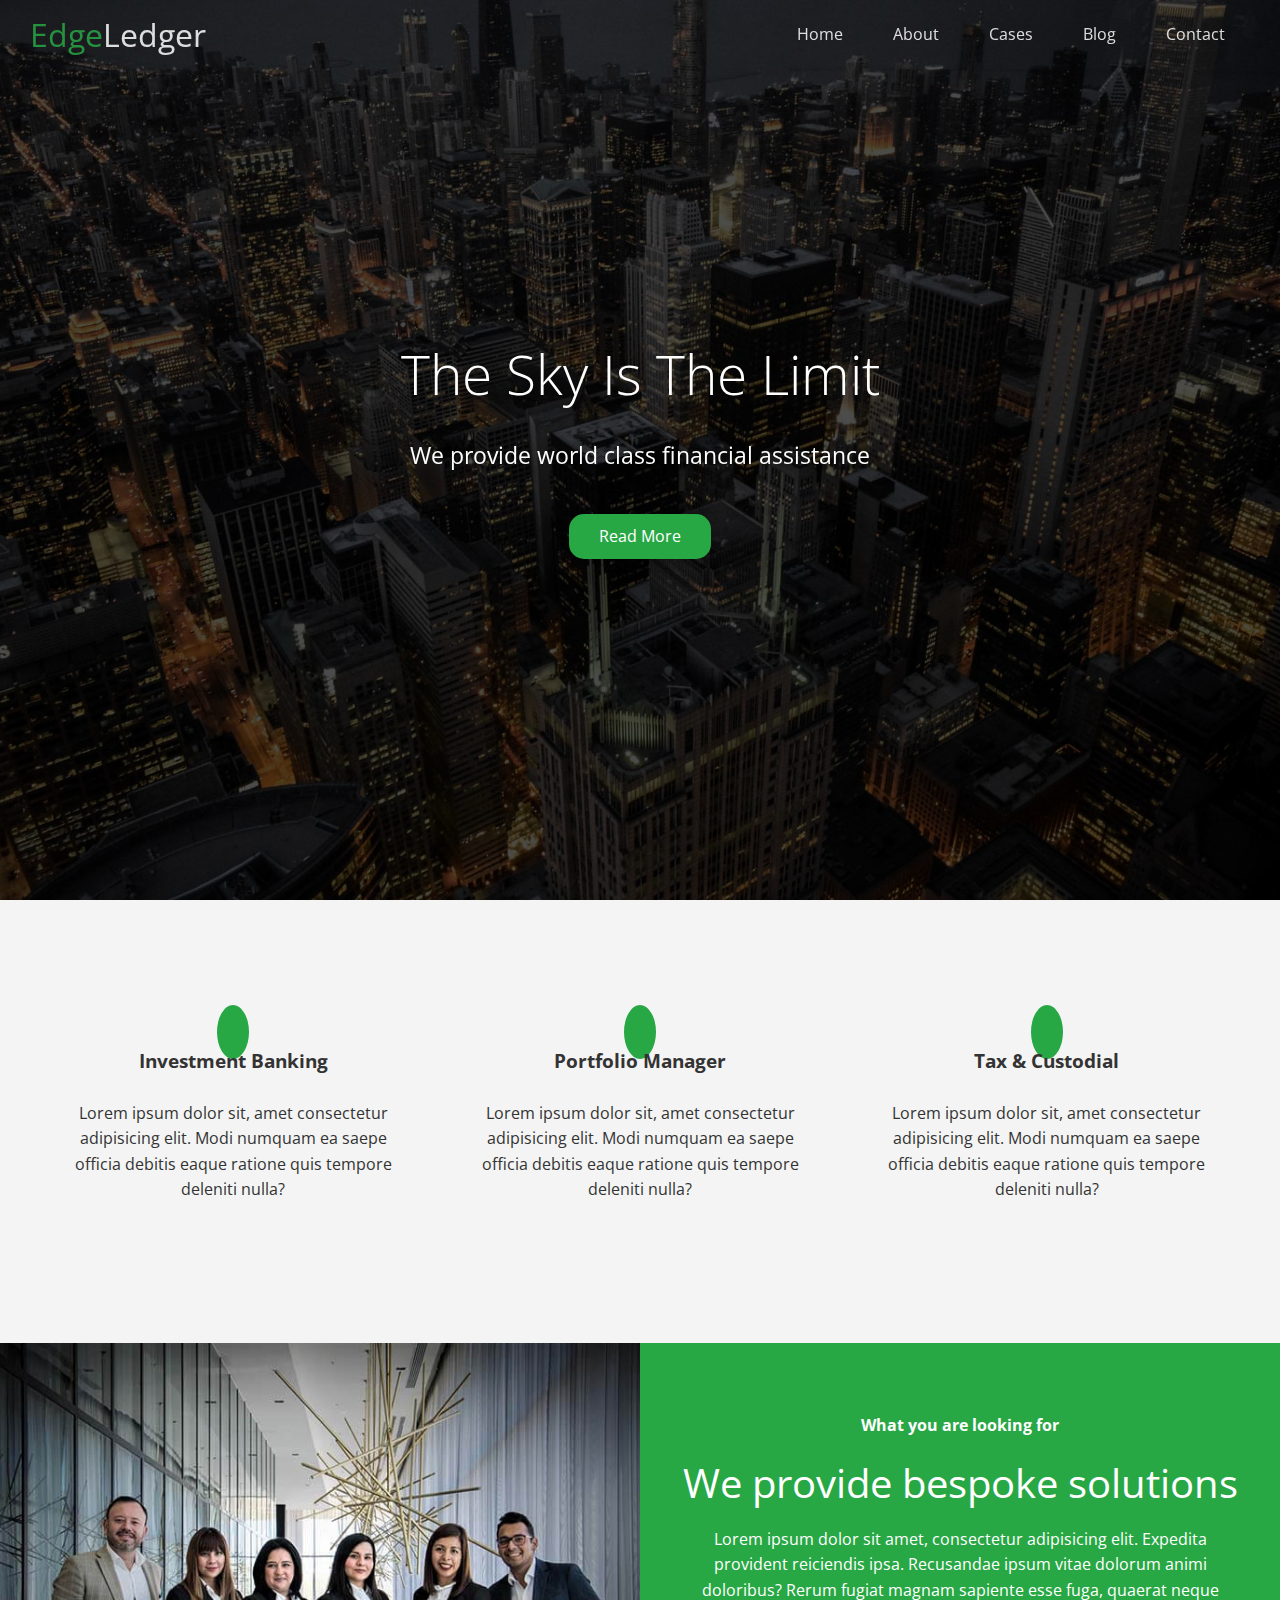
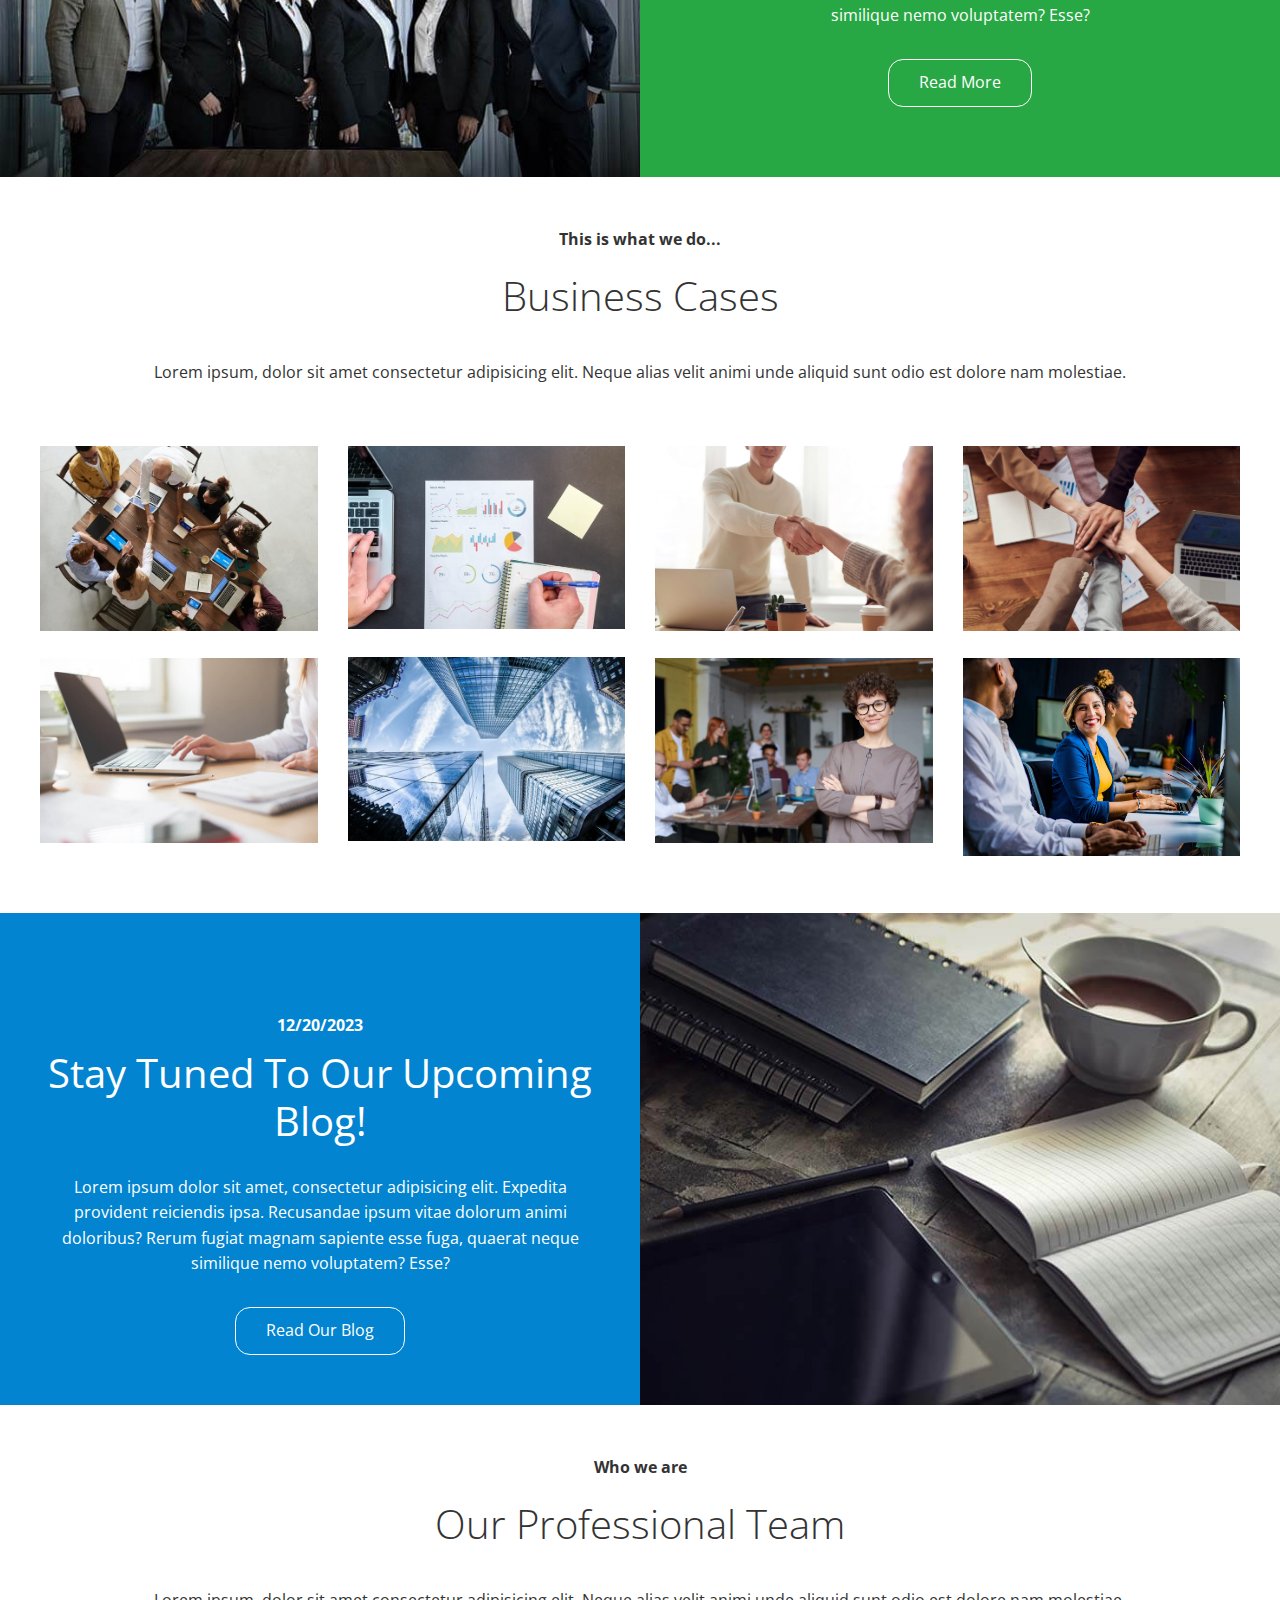
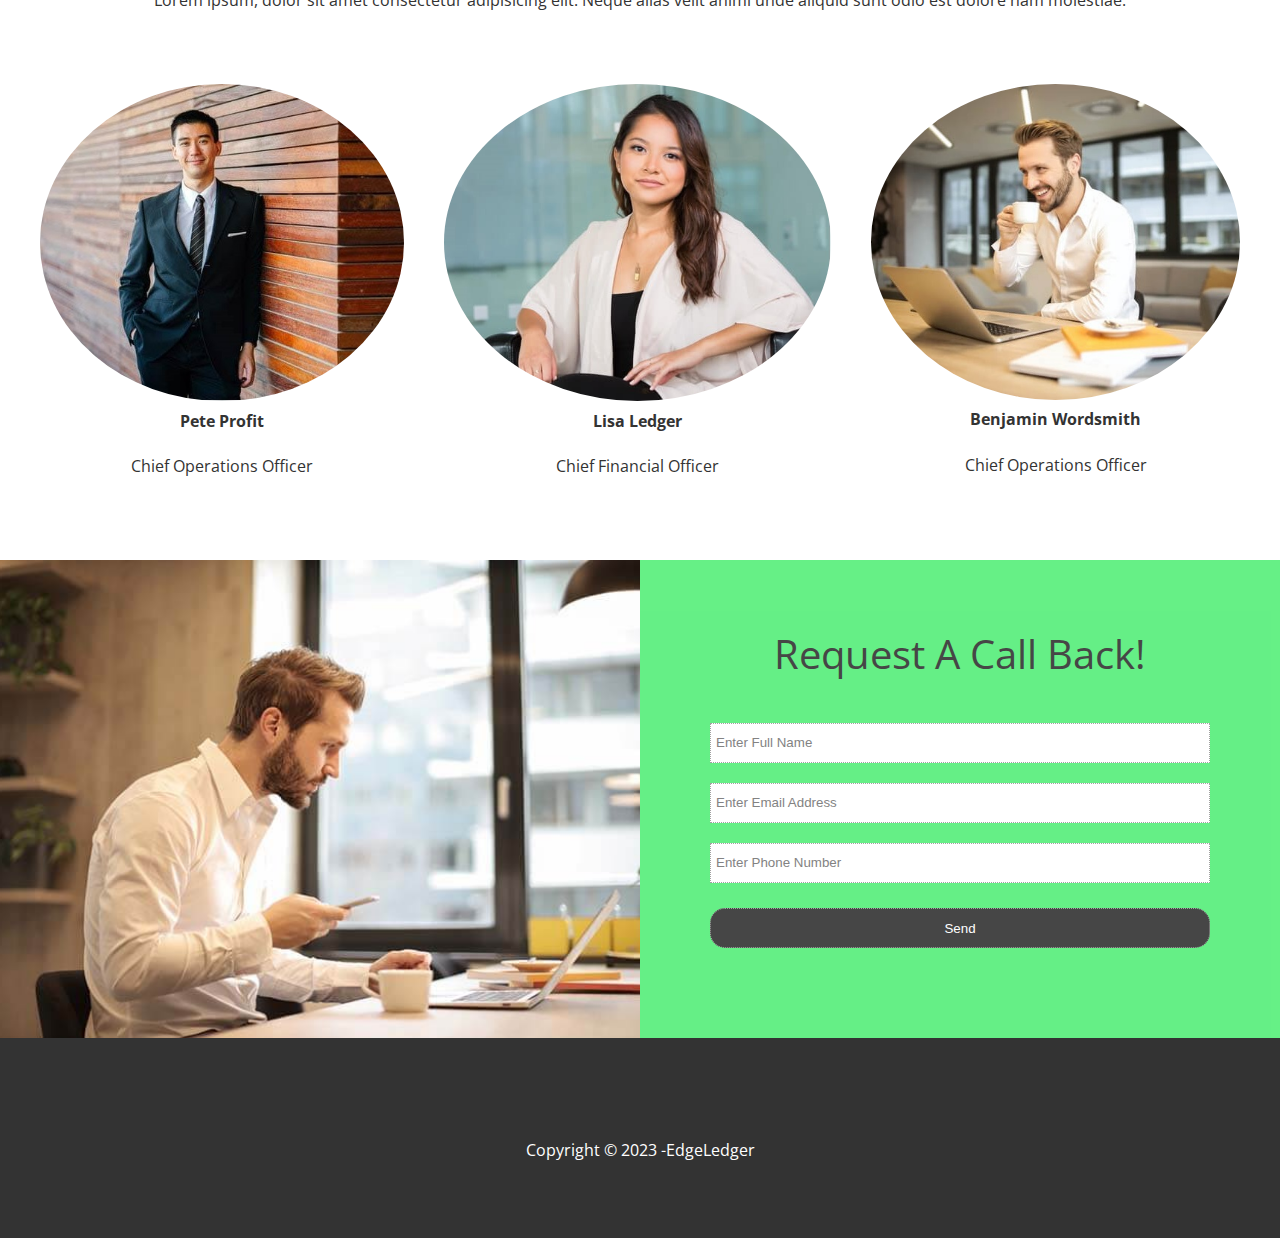
<file: index.html>
<!DOCTYPE html>
<html lang="en">
<head>
    <meta charset="UTF-8">
    <meta name="viewport" content="width=device-width, initial-scale=1.0">
    <link rel="icon" type="image/x-icon" href="/images/favicon.ico">
    <link rel="stylesheet"  href="css/lightbox.css">
    <link rel="stylesheet" href="https://cdnjs.cloudflare.com/ajax/libs/font-awesome/6.5.1/css/all.min.css" integrity="sha512-DTOQO9RWCH3ppGqcWaEA1BIZOC6xxalwEsw9c2QQeAIftl+Vegovlnee1c9QX4TctnWMn13TZye+giMm8e2LwA==" crossorigin="anonymous" referrerpolicy="no-referrer" />
    <link rel="stylesheet" href="css/utilities.css">
    <link rel="stylesheet"  href="css/style.css">    
    <title>Welcome To EdgeLedger</title>
</head>
<body>
    <header class="hero">
        <!-- Navbar -->
        <div id="navbar" class="navbar top">
            <h1 class="logo">
                <span class="text-primary"><i class="fas fa-book-open"></i>Edge</span>Ledger
            </h1>
            <nav>
                <ul>
                    <li><a href="#home">Home</a></li>
                    <li><a href="#about">About</a></li>
                    <li><a href="#cases">Cases</a></li>
                    <li><a href="#blog">Blog</a></li>
                    <li><a href="#contact">Contact</a></li>
                </ul>
            </nav>
        </div>

        <!-- Hero Image & Welcome -->
        <section id="home" class="content">
            <h1>The Sky Is The Limit</h1>
            <p>We provide world class financial assistance</p>
            <a href="#about" class="btn btn-primary"><i class="fas fa-chevron-right"></i> Read More</a>
        </section>
    </header>

    <main>
        <!-- About:Icons -->
        <section id="about" class="icons bg-light">
            <div class="flex-items">
                <div>
                    <i class="fas fa-university fa-2x"></i>
                    <div>
                        <h3>Investment Banking</h3>
                        <p>Lorem ipsum dolor sit, amet consectetur adipisicing elit. Modi numquam ea saepe officia debitis eaque ratione quis tempore deleniti nulla?</p>
                    </div>
                </div>
                <div>
                    <i class="fas fa-book-reader fa-2x"></i>
                    <div>
                        <h3>Portfolio Manager</h3>
                        <p>Lorem ipsum dolor sit, amet consectetur adipisicing elit. Modi numquam ea saepe officia debitis eaque ratione quis tempore deleniti nulla?</p>
                    </div>
                </div>
                <div>
                    <i class="fas fa-pencil-alt fa-2x"></i>
                    <div>
                        <h3>Tax & Custodial</h3>
                        <p>Lorem ipsum dolor sit, amet consectetur adipisicing elit. Modi numquam ea saepe officia debitis eaque ratione quis tempore deleniti nulla?</p>
                    </div>
                </div>
            </div>
        </section>

        <!-- About:Solutions -->
        <section class="solutions flex-columns">
            <div class="row">
                <div class="column">
                    <div class="column-1">
                        <img src="images/home/people.jpg" alt="Team of six professionals standing together in an office setting.">
                    </div>
                </div>
                <div class="column">
                    <div class="column-2 bg-primary">
                        <h4>What you are looking for</h4>
                        <h2>We provide bespoke solutions</h2>
                        <p>Lorem ipsum dolor sit amet, consectetur adipisicing elit. Expedita provident reiciendis ipsa. Recusandae ipsum vitae dolorum animi doloribus? Rerum fugiat magnam sapiente esse fuga, quaerat neque similique nemo voluptatem? Esse?</p>
                        <a href="" class="btn btn-primary btn-outline"><i class="fas fa-chevron-right"></i> Read More</a>
                    </div>
                </div>
            </div>
        </section>

        <!-- Cases -->
        <section id="cases" class="cases flex-grid section-padding">
            <header class="section-header">
                <h4>This is what we do...</h4>
                <h2>Business Cases</h2>
                <p>Lorem ipsum, dolor sit amet consectetur adipisicing elit. Neque alias velit animi unde aliquid sunt odio est dolore nam molestiae.</p>
            </header>
            <div class="row">
                <div class="column">
                    <a href="images/cases/cases1.jpg" data-lightbox="cases" data-title="Lorem ipsum, dolor sit amet consectetur">
                        <img src="images/cases/cases1.jpg" alt="Overhead view of six professionals engaged in a meeting around a table with laptops">
                    </a>
                    <a href="images/cases/cases2.jpg" data-lightbox="cases" data-title="Lorem ipsum, dolor sit amet consectetur">
                        <img src="images/cases/cases2.jpg" alt="Person working on a laptop with notepad and pen on the desk">
                    </a>
                </div>
                <div class="column">
                <a href="images/cases/cases3.jpg" data-lightbox="cases" data-title="Lorem ipsum, dolor sit amet consectetur">
                    <img src="images/cases/cases3.jpg" alt="Deskview from above, hand writing on notepad and computer">
                </a>
                <a href="images/cases/cases4.jpg" data-lightbox="cases" data-title="Lorem ipsum, dolor sit amet consectetur">
                    <img src="images/cases/cases4.jpg" alt="In the center of 3 skyscrapers, seeing straight up">
                </a>
                </div>
                <div class="column">
                <a href="images/cases/cases5.jpg" data-lightbox="cases" data-title="Lorem ipsum, dolor sit amet consectetur">
                    <img src="images/cases/cases5.jpg" alt="hands of two people doing a handshake">
                </a>
                <a href="images/cases/cases6.jpg" data-lightbox="cases" data-title="Lorem ipsum, dolor sit amet consectetur">
                    <img src="images/cases/cases6.jpg" alt="a women in the forefront smiling and a team in the background blurred">
                </a>
                </div>
                <div class="column">
                <a href="images/cases/cases7.jpg" data-lightbox="cases" data-title="Lorem ipsum, dolor sit amet consectetur">
                    <img src="images/cases/cases7.jpg" alt="hands on top of each other hovering over desk with laptop and papers">
                </a>
                <a href="images/cases/cases8.jpg" data-lightbox="cases" data-title="Lorem ipsum, dolor sit amet consectetur">
                    <img  src="images/cases/cases8.jpg" alt="women in professional pantsuit sitting at computer and smiling at coworker">
                </a>
                </div>
            </div>
        </section>

        <!-- Blog -->
        <section class="blog flex-columns flex-reverse">
            <div class="row">
                <div class="column">
                    <div class="column-1">
                        <img src="images/home/blog.jpg" alt="professional people standing in a row for a company picture">
                    </div>
                </div>
                <div  class="column">
                    <div id="blog" class="column-2 bg-secondary">
                        <h4>12/20/2023</h4>
                        <h2>Stay Tuned To Our Upcoming Blog!</h2>
                        <p>Lorem ipsum dolor sit amet, consectetur adipisicing elit. Expedita provident reiciendis ipsa. Recusandae ipsum vitae dolorum animi doloribus? Rerum fugiat magnam sapiente esse fuga, quaerat neque similique nemo voluptatem? Esse?</p>
                        <a href="blog.html" class="btn btn-outline btn-secondary"><i class="fas fa-chevron-right"></i> Read Our Blog</a>
                    </div>
                </div>
            </div>
        </section>

        <!-- Team -->
        <section id="team" class="team section-padding">
            <header class="section-header">
                <h4>Who we are </h4>
                <h2>Our Professional Team</h2>
                <p>Lorem ipsum, dolor sit amet consectetur adipisicing elit. Neque alias velit animi unde aliquid sunt odio est dolore nam molestiae.</p>
            </header>
            <div class="flex-items">
                <div>
                    <img src="images/team/person1.jpg" alt="Person in black tux leaning against wooden wall">
                    <h4>Pete Profit</h4>
                    <p> Chief Operations Officer </p>
                </div>
                <div>
                    <img src="images/team/person2.jpg" alt="Woman in professional attire, posing and looking at camera">
                    <h4>Lisa Ledger</h4>
                    <p> Chief Financial Officer</p>
                </div>
                <div>
                    <img src="images/team/person3.jpg" alt="Male smiling with cofee in hand and laptop on wooden desk">
                    <h4>Benjamin Wordsmith</h4>
                    <p> Chief Operations Officer </p>
                </div>
            </div>
        </section>

        <!-- Contact -->
        <section id="contact" class="contact flex-columns">
            <div class="row">
                <div class="column">
                    <div class="column-1">
                        <img src="images/home/contact.jpg" alt="professional people standing in a row for a company picture">
                    </div>
                </div>
                <div class="column">
                    <div class="column-2 bg-tertiary">
                        <h2>Request A Call Back!</h2>
                        <form action="process.php" method="post" class="callback-form">
                            <div class="form-control">
                                <label for="name"></label>
                                <input type="text" name="name" id="name" placeholder="Enter Full Name">
                            </div>
                            <div class="form-control">
                                <label for="email"></label>
                                <input type="email" name="email" id="email" placeholder="Enter Email Address">
                            </div>
                            <div class="form-control">
                                <label for="name"></label>
                                <input type="text" name="phone" id="phone" placeholder="Enter Phone Number">
                            </div>
                            <input type="submit" value="Send" id="submit" class="btn btn-dark">
                        </form>
                    </div>
                </div>
            </div>
        </section>
    </main>

    <!-- footer -->

    <footer class="footer bg-dark">
        <div class="socials">
            <a href="#"><i class="fa-brands fa-facebook fa-2x"></i></a>
            <a href="#"><i class="fa-brands fa-twitter fa-2x"></i></a>
            <a href="#"><i class="fa-brands fa-youtube fa-2x"></i></a>
            <a href="#"><i class="fa-brands fa-linkedin fa-2x"></i></a>
        </div>
        <p>Copyright &copy; 2023 -EdgeLedger</p>
    </footer>
    <script src="https://code.jquery.com/jquery-3.7.1.min.js" integrity="sha256-/JqT3SQfawRcv/BIHPThkBvs0OEvtFFmqPF/lYI/Cxo=" crossorigin="anonymous"></script>
    <script src="/js/lightbox.js"></script>
    <script src="/js/script.js"></script>
    <script>
        // Smooth Scrolling
      $('#navbar a, .btn').on('click', function (e) {
        if (this.hash !== '') {
          e.preventDefault();

          const hash = this.hash;

          $('html, body').animate(
            {
              scrollTop: $(hash).offset().top - 100,
            },
            800
          );
        }
      });
    </script>
</body>
</html>
</file>
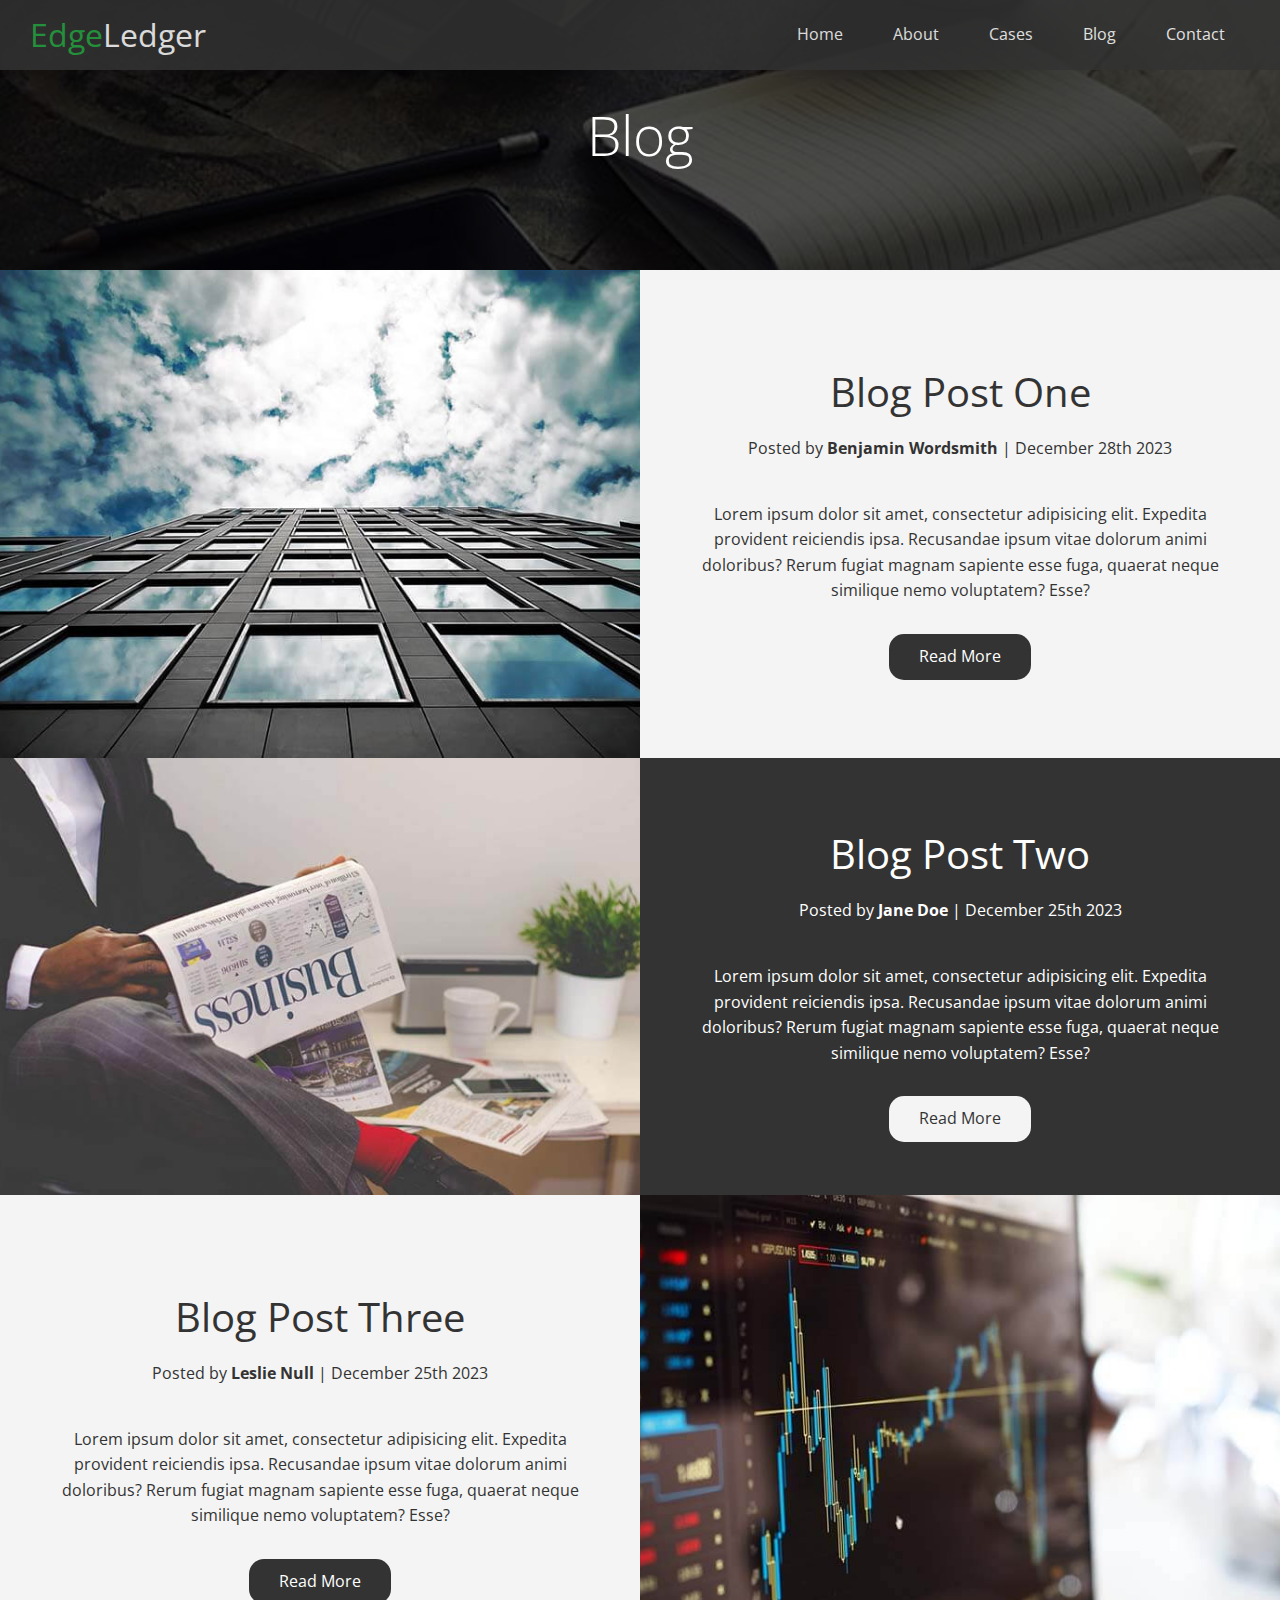
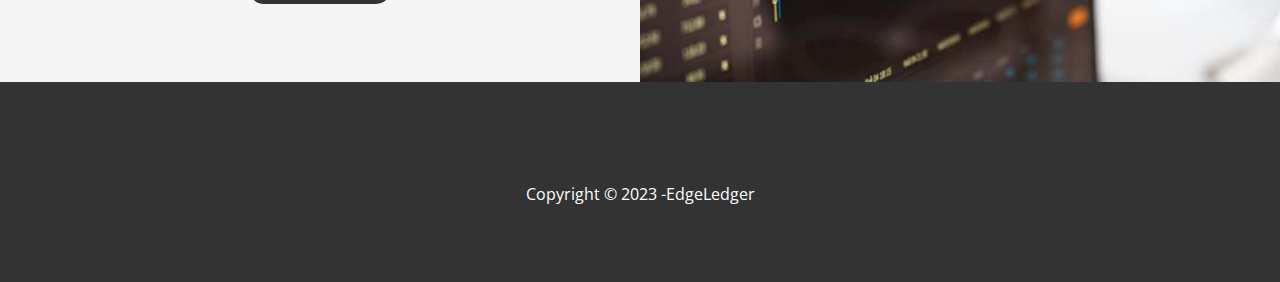
<file: blog.html>
<!DOCTYPE html>
<html lang="en">
<head>
    <meta charset="UTF-8">
    <meta name="viewport" content="width=device-width, initial-scale=1.0">
    <link rel="stylesheet" href="https://cdnjs.cloudflare.com/ajax/libs/font-awesome/6.5.1/css/all.min.css" integrity="sha512-DTOQO9RWCH3ppGqcWaEA1BIZOC6xxalwEsw9c2QQeAIftl+Vegovlnee1c9QX4TctnWMn13TZye+giMm8e2LwA==" crossorigin="anonymous" referrerpolicy="no-referrer" />
    <link rel="stylesheet" href="/css/utilities.css">
    <link rel="stylesheet" href="/css/style.css">    
    <title>Follow Our Blog</title>
</head>
<body>
    <header class="hero blog">
        <!-- Navbar -->
        <div id="navbar" class="navbar">
            <h1 class="logo">
                <span class="text-primary"><i class="fas fa-book-open"></i>Edge</span>Ledger
            </h1>
            <nav>
                <ul>
                    <li><a href="index.html">Home</a></li>
                    <li><a href="index.html#about">About</a></li>
                    <li><a href="index.html#cases">Cases</a></li>
                    <li><a href="blog.html#home">Blog</a></li>
                    <li><a href="index.html#contact">Contact</a></li>
                </ul>
            </nav>
        </div>

        <!-- Hero Image & Welcome -->
        <section id="home" class="content">
            <h1>Blog</h1>
        </section>
    </header>

    <main>
        <article class=" flex-columns">
            <div class="row">
                <div class="column">
                    <div class="column-1">
                        <img src="images/blog/blog1.jpg" alt="professional people standing in a row for a company picture">
                    </div>
                </div>
                <div class="column">
                    <div class="column-2 bg-light">
                        <h2>Blog Post One</h2>
                        <p class="meta">
                            <i class="fas fa-user"></i> Posted by <strong>Benjamin Wordsmith</strong> | December 28th 2023
                        </p>
                        <p>Lorem ipsum dolor sit amet, consectetur adipisicing elit. Expedita provident reiciendis ipsa. Recusandae ipsum vitae dolorum animi doloribus? Rerum fugiat magnam sapiente esse fuga, quaerat neque similique nemo voluptatem? Esse?</p>
                        <a href="post.html" class="btn btn-primary btn-dark"><i class="fas fa-chevron-right"></i> Read More</a>
                    </div>
                </div>
            </div>
        </article>
        <article class=" flex-columns">
            <div class="row">
                <div class="column">
                    <div class="column-1">
                        <img src="images/blog/blog2.jpg" alt="professional people standing in a row for a company picture">
                    </div>
                </div>
                <div class="column">
                    <div class="column-2 bg-dark">
                        <h2>Blog Post Two</h2>
                        <p class="meta">
                            <i class="fas fa-user"></i> Posted by <strong>Jane Doe</strong> | December 25th 2023
                        </p>
                        <p>Lorem ipsum dolor sit amet, consectetur adipisicing elit. Expedita provident reiciendis ipsa. Recusandae ipsum vitae dolorum animi doloribus? Rerum fugiat magnam sapiente esse fuga, quaerat neque similique nemo voluptatem? Esse?</p>
                        <a href="post.html" class="btn btn-primary btn-light"><i class="fas fa-chevron-right"></i> Read More</a>
                    </div>
                </div>
            </div>
        </article>
        <article class=" flex-columns flex-reverse">
            <div class="row">
                <div class="column">
                    <div class="column-1">
                        <img src="images/blog/blog3.jpg" alt="professional people standing in a row for a company picture">
                    </div>
                </div>
                <div class="column">
                    <div class="column-2 bg-light">
                        <h2>Blog Post Three</h2>
                        <p class="meta">
                            <i class="fas fa-user"></i> Posted by <strong>Leslie Null</strong> | December 25th 2023
                        </p>
                        <p>Lorem ipsum dolor sit amet, consectetur adipisicing elit. Expedita provident reiciendis ipsa. Recusandae ipsum vitae dolorum animi doloribus? Rerum fugiat magnam sapiente esse fuga, quaerat neque similique nemo voluptatem? Esse?</p>
                        <a href="post.html" class="btn btn-primary btn-dark"><i class="fas fa-chevron-right"></i> Read More</a>
                    </div>
                </div>
            </div>
        </article>
        
    </main>

    <!-- footer -->

    <footer class="footer bg-dark">
        <div class="socials">
            <a href="#"><i class="fa-brands fa-facebook fa-2x"></i></a>
            <a href="#"><i class="fa-brands fa-twitter fa-2x"></i></a>
            <a href="#"><i class="fa-brands fa-youtube fa-2x"></i></a>
            <a href="#"><i class="fa-brands fa-linkedin fa-2x"></i></a>
        </div>
        <p>Copyright &copy; 2023 -EdgeLedger</p>
    </footer>
    <script src="/js/script.js"></script>
</body>
</html>
</file>
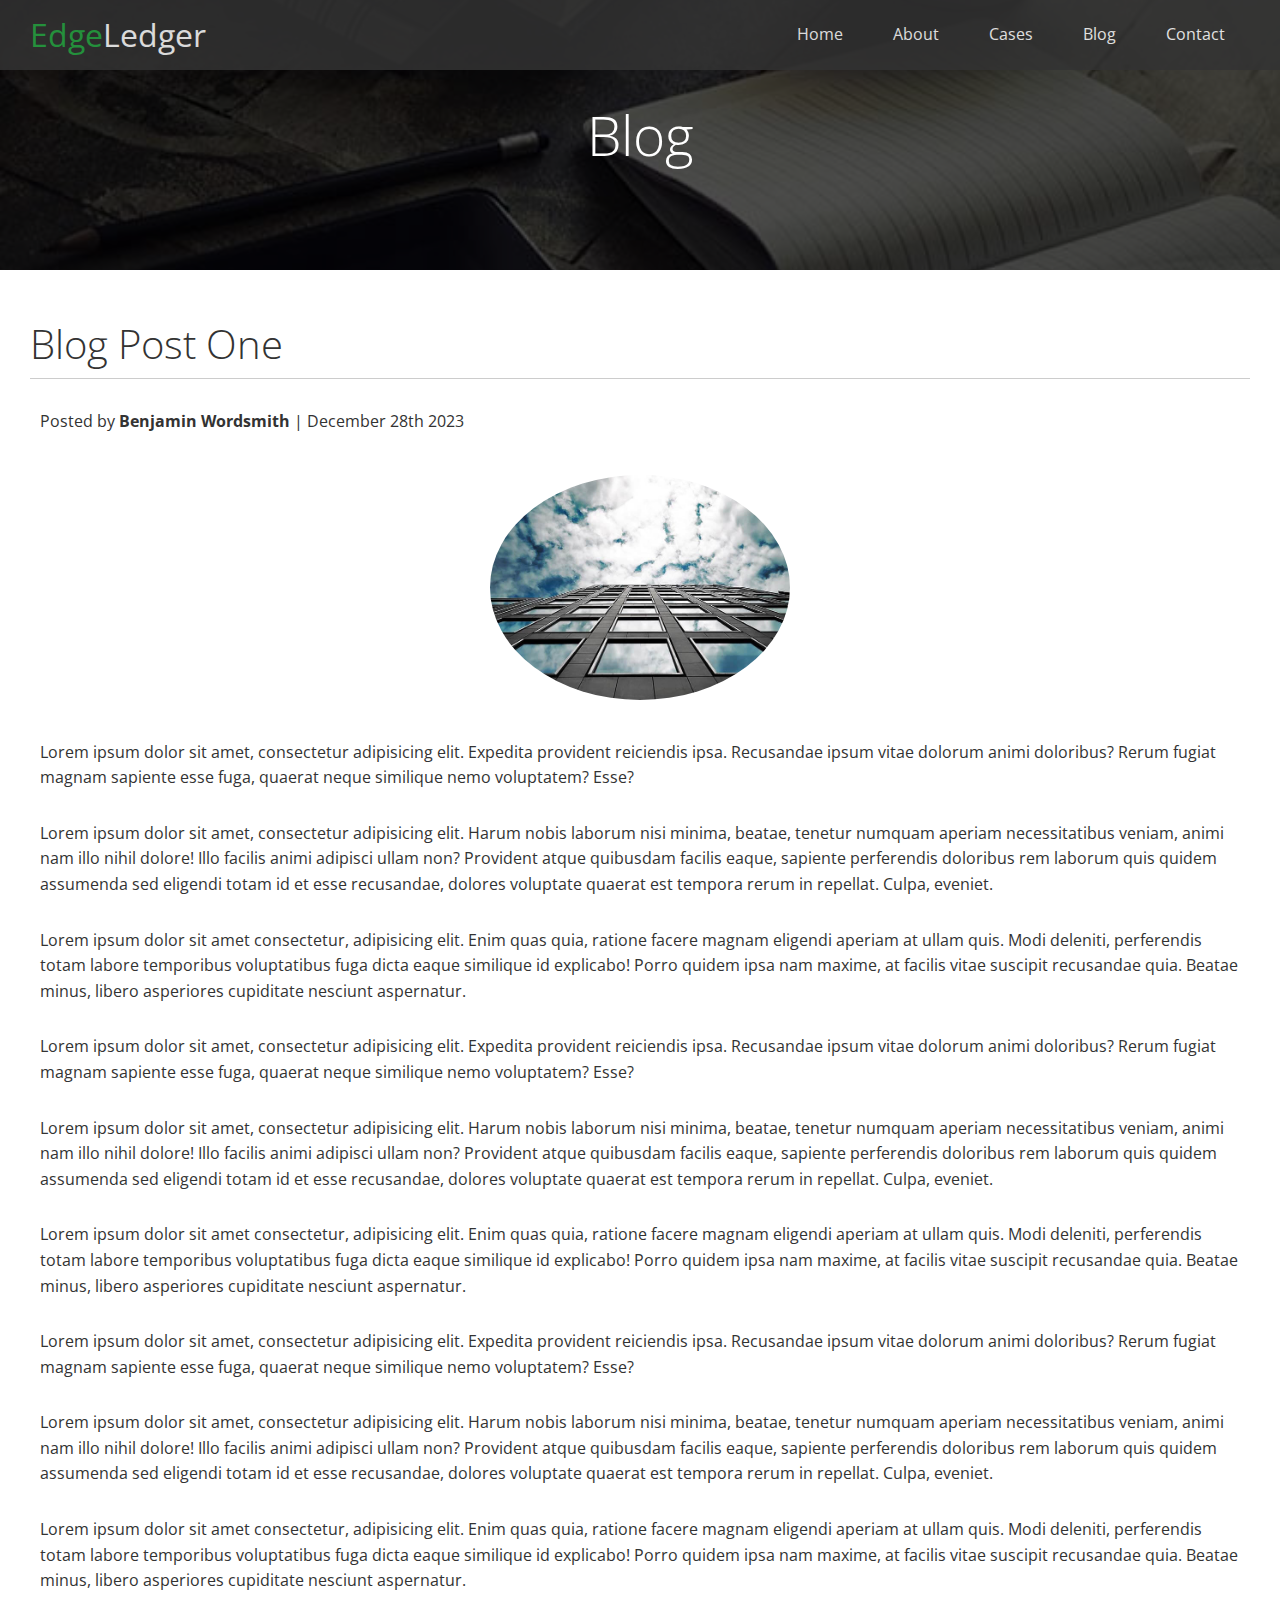
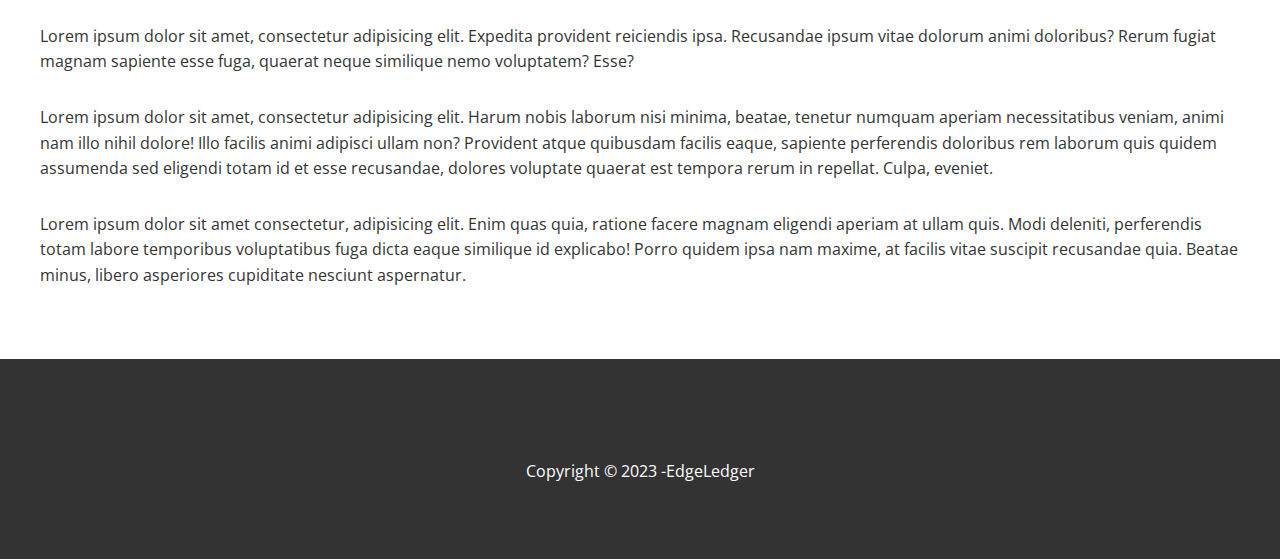
<file: post.html>
<!DOCTYPE html>
<html lang="en">
<head>
    <meta charset="UTF-8">
    <meta name="viewport" content="width=device-width, initial-scale=1.0">
    <link rel="stylesheet" href="https://cdnjs.cloudflare.com/ajax/libs/font-awesome/6.5.1/css/all.min.css" integrity="sha512-DTOQO9RWCH3ppGqcWaEA1BIZOC6xxalwEsw9c2QQeAIftl+Vegovlnee1c9QX4TctnWMn13TZye+giMm8e2LwA==" crossorigin="anonymous" referrerpolicy="no-referrer" />
    <link rel="stylesheet" href="/css/utilities.css">
    <link rel="stylesheet" href="/css/style.css">    
    <title>Post One</title>
</head>
<body>
    <header class="hero blog">
        <!-- Navbar -->
        <div id="navbar" class="navbar">
            <h1 class="logo">
                <span class="text-primary"><i class="fas fa-book-open"></i>Edge</span>Ledger
            </h1>
            <nav>
                <ul>
                    <li><a href="index.html">Home</a></li>
                    <li><a href="index.html#about">About</a></li>
                    <li><a href="index.html#cases">Cases</a></li>
                    <li><a href="blog.html#home">Blog</a></li>
                    <li><a href="index.html#contact">Contact</a></li>
                </ul>
            </nav>
        </div>

        <!-- Hero Image & Welcome -->
        <section id="home" class="content">
            <h1>Blog</h1>
        </section>
    </header>

    <main>
        <section class="post">
            <h2>Blog Post One</h2>
            <p class="meta">
                <i class="fas fa-user"></i> Posted by <strong>Benjamin Wordsmith</strong> | December 28th 2023
            </p>
            <img src="images/blog/blog1.jpg" alt="image of front of skyscraper viewed from the bottom up">
            <article>
                <p>Lorem ipsum dolor sit amet, consectetur adipisicing elit. Expedita provident reiciendis ipsa. Recusandae ipsum vitae dolorum animi doloribus? Rerum fugiat magnam sapiente esse fuga, quaerat neque similique nemo voluptatem? Esse?</p>
                <p>Lorem ipsum dolor sit amet, consectetur adipisicing elit. Harum nobis laborum nisi minima, beatae, tenetur numquam aperiam necessitatibus veniam, animi nam illo nihil dolore! Illo facilis animi adipisci ullam non? Provident atque quibusdam facilis eaque, sapiente perferendis doloribus rem laborum quis quidem assumenda sed eligendi totam id et esse recusandae, dolores voluptate quaerat est tempora rerum in repellat. Culpa, eveniet.</p>
                <p>Lorem ipsum dolor sit amet consectetur, adipisicing elit. Enim quas quia, ratione facere magnam eligendi aperiam at ullam quis. Modi deleniti, perferendis totam labore temporibus voluptatibus fuga dicta eaque similique id explicabo! Porro quidem ipsa nam maxime, at facilis vitae suscipit recusandae quia. Beatae minus, libero asperiores cupiditate nesciunt aspernatur.</p>
                <p>Lorem ipsum dolor sit amet, consectetur adipisicing elit. Expedita provident reiciendis ipsa. Recusandae ipsum vitae dolorum animi doloribus? Rerum fugiat magnam sapiente esse fuga, quaerat neque similique nemo voluptatem? Esse?</p>
                <p>Lorem ipsum dolor sit amet, consectetur adipisicing elit. Harum nobis laborum nisi minima, beatae, tenetur numquam aperiam necessitatibus veniam, animi nam illo nihil dolore! Illo facilis animi adipisci ullam non? Provident atque quibusdam facilis eaque, sapiente perferendis doloribus rem laborum quis quidem assumenda sed eligendi totam id et esse recusandae, dolores voluptate quaerat est tempora rerum in repellat. Culpa, eveniet.</p>
                <p>Lorem ipsum dolor sit amet consectetur, adipisicing elit. Enim quas quia, ratione facere magnam eligendi aperiam at ullam quis. Modi deleniti, perferendis totam labore temporibus voluptatibus fuga dicta eaque similique id explicabo! Porro quidem ipsa nam maxime, at facilis vitae suscipit recusandae quia. Beatae minus, libero asperiores cupiditate nesciunt aspernatur.</p>
                <p>Lorem ipsum dolor sit amet, consectetur adipisicing elit. Expedita provident reiciendis ipsa. Recusandae ipsum vitae dolorum animi doloribus? Rerum fugiat magnam sapiente esse fuga, quaerat neque similique nemo voluptatem? Esse?</p>
                <p>Lorem ipsum dolor sit amet, consectetur adipisicing elit. Harum nobis laborum nisi minima, beatae, tenetur numquam aperiam necessitatibus veniam, animi nam illo nihil dolore! Illo facilis animi adipisci ullam non? Provident atque quibusdam facilis eaque, sapiente perferendis doloribus rem laborum quis quidem assumenda sed eligendi totam id et esse recusandae, dolores voluptate quaerat est tempora rerum in repellat. Culpa, eveniet.</p>
                <p>Lorem ipsum dolor sit amet consectetur, adipisicing elit. Enim quas quia, ratione facere magnam eligendi aperiam at ullam quis. Modi deleniti, perferendis totam labore temporibus voluptatibus fuga dicta eaque similique id explicabo! Porro quidem ipsa nam maxime, at facilis vitae suscipit recusandae quia. Beatae minus, libero asperiores cupiditate nesciunt aspernatur.</p>
                <p>Lorem ipsum dolor sit amet, consectetur adipisicing elit. Expedita provident reiciendis ipsa. Recusandae ipsum vitae dolorum animi doloribus? Rerum fugiat magnam sapiente esse fuga, quaerat neque similique nemo voluptatem? Esse?</p>
                <p>Lorem ipsum dolor sit amet, consectetur adipisicing elit. Harum nobis laborum nisi minima, beatae, tenetur numquam aperiam necessitatibus veniam, animi nam illo nihil dolore! Illo facilis animi adipisci ullam non? Provident atque quibusdam facilis eaque, sapiente perferendis doloribus rem laborum quis quidem assumenda sed eligendi totam id et esse recusandae, dolores voluptate quaerat est tempora rerum in repellat. Culpa, eveniet.</p>
                <p>Lorem ipsum dolor sit amet consectetur, adipisicing elit. Enim quas quia, ratione facere magnam eligendi aperiam at ullam quis. Modi deleniti, perferendis totam labore temporibus voluptatibus fuga dicta eaque similique id explicabo! Porro quidem ipsa nam maxime, at facilis vitae suscipit recusandae quia. Beatae minus, libero asperiores cupiditate nesciunt aspernatur.</p>
            </article>
        </section>
    </main>

    <!-- footer -->

    <footer class="footer bg-dark">
        <div class="socials">
            <a href="#"><i class="fa-brands fa-facebook fa-2x"></i></a>
            <a href="#"><i class="fa-brands fa-twitter fa-2x"></i></a>
            <a href="#"><i class="fa-brands fa-youtube fa-2x"></i></a>
            <a href="#"><i class="fa-brands fa-linkedin fa-2x"></i></a>
        </div>
        <p>Copyright &copy; 2023 -EdgeLedger</p>
    </footer>
    <script src="/js/script.js"></script>
</body>
</html>
</file>
<file: css/utilities.css>
/* Text Colors & Styling */
.text-primary{
    color: #28a745;
}

.text-secondary{
    color: #0284d0;
}

/* Buttons & Background Utilities */
.btn{
    cursor: pointer;
    display: inline-block;
    padding: 10px 30px;
    border-radius: 15px;
}

.btn-primary,.bg-primary{
    background-color: #28a745;
    color: #fff;
}

.btn-secondary, .bg-secondary{
    background-color: #0284d0;
    color: #fff;
}

.btn-tertiary,.bg-tertiary{
    background-color: #55ee79;
    opacity: .9;
    color: #333;
}

.btn-light, .bg-light{
    background-color: #f4f4f4;
    color: #333;
}

.btn-dark, .bg-dark{
    background-color: #333;
    color: #fff;
}

.btn-outline{
    background: transparent;
    border: 1px solid #fff;
}

.btn:hover{
    opacity: .8;
    font-weight: 550;
}
/* .btn:hover{
    opacity: .8;
}
.btn:hover{
    opacity: .8;
}
.btn:hover{
    opacity: .8;
}
.btn:hover{
    opacity: .8;

} */

/* Flex Classes */
.flex-items{
    display: flex;
    height: 100%;
    text-align: center;
    justify-content: center;
}

.flex-items > div{
    padding: 20px;
}

.flex-columns .row{
    display: flex;
    flex-direction: row;
    flex-wrap: wrap;
    width: 100%;
}

.flex-columns .column{
    display: flex;
    flex-direction: column;
    flex-basis: 100%;
    flex: 1;
}

.flex-columns .column .column-1,
.flex-columns .column .column-2 {
    height: 100%;
}

.flex-columns img{
    width: 100%;
    height: 100%;
    object-fit: cover;

}

.flex-columns .column .column-2{
    display: flex;
    flex-direction: column;
    align-items: center;
    justify-content: center;
    padding: 50px 30px;
}



.flex-columns .column-2 h2{
    font-size: 40px;
    font-weight: 300;
}



.flex-reverse .row{
    flex-direction: row-reverse;
}

/* Section Styling */
.section-header{
    display: flex;
    flex-direction: column;
    align-items: center;
    justify-content: center;
    text-align: center;
    padding: 30px;
}

.section-header h2{
    font-size: 40px;
    margin: 20px 0;
}

.section-padding{
    padding: 20px 20px 40px;
}

/* Flex Grid */
.flex-grid .row{
    display: flex;
    flex-direction: row;
    flex-wrap: wrap;
    padding:0 5px;
}

.flex-grid .column{
    display: flex;
    align-items: center;
    flex: 25%;
    flex-direction: column;
    max-width:30%;
    padding: 0 5px;
}
</file>
<file: css/style.css>
@import url('https://fonts.googleapis.com/css2?family=Open+Sans:wght@300;400&display=swap');

/* Overall Styling */
*{
    box-sizing: border-box;
    padding: 0;
    margin: 0;
}

body {
    font-family: 'Open Sans', sans-serif;
    background: #fff;
    color: #333;
    line-height: 1.6;
}


ul {
    list-style: none;
}

a {
    color: #333;
    text-decoration: none;
}

h1, h2 {
    font-weight: 300;
    line-height: 1.2;
}

p {
    margin: 10px 0;
}

img{
    width: 100%;
}

/* Navbar */
.navbar{
    display: flex;
    align-items: center;
    justify-content: space-between;
    background-color: #333;
    color: #fff;
    opacity: .85;
    width: 100%;
    height: 70px;
    position: fixed;
    top: 0px;
    padding: 0 30px;
    transition: 1s ease-in;
}

.navbar.top{
    background: transparent
}
.navbar .logo{
    font-weight: 400;
}

.navbar ul{
    display: flex;
}

.navbar a{
    color:#fff;
    padding: 10px 20px;
    margin: 0 5px;
}

.navbar a:hover{
    border-bottom: 3px solid #28a745;
}

/* Hero Section */
.hero::before{
    content: '';
    position: absolute;
    width: 100%;
    height: 100%;
    top: 0;
    left: 0;
    background: rgba(0, 0, 0, .7);
}

.hero *{
    z-index: 5;
}

.hero{
    background: url("../images/home/showcase.jpg") no-repeat center center/cover;
    /* height: 10vh; */
    height: 100vh;
    width:100vw;
    position: relative;
    color: #fff;
}
.hero.blog{
    background: url("../images/home/blog.jpg") no-repeat center center/cover;
    height: 30vh;
}

.hero .content{
    display: flex;
    height: 100%;
    flex-direction: column;
    align-items: center;
    justify-content: center;
    text-align: center;
    padding: 0 20px;
}

.hero .content h1{
    font-size: 55px;
}

.hero .content p{
    font-size: 23px;
    max-width: 600px;
    margin: 20px 0 30px;
}

.flex-columns .btn{
    margin-top: 10px;
}

/* Icons */
.icons{
    padding:100px 30px;
}

.icons i{
    background-color: #28a745;
    color: #fff;
    padding: 1rem;
    border-radius: 50%;
    margin-bottom: 15px;
}

.icons h3{
    font-weight: bold;
    margin-bottom: 15px;
}

/* Cases */
.cases img{
    object-fit: cover;
    max-height: 248px;
    max-width: 370px;
}

.cases img:hover{
    opacity: 0.6;
    width: 105%;
    flex-grow: 2;
}

.team img {
    border-radius: 50%;
}

.flex-columns .column-2{
    text-align: center;
    align-items: center;

}
.flex-columns .column-2 h2{
    padding-top: 20px;
    font-weight: 400;
}

#blog{
    padding-top: 100px;
}
.blog .column-2 h2, p, a{
    padding: 10px;
}
/* Callback Form */
.callback-form{
    display: flex;
    flex-direction: column;
    justify-content: space-evenly;
    height: 100%;
    width: 100%;
    padding: 40px;
}
.callback-form label{
    display: block;
    margin-bottom: 5px;
}

.callback-form .form-control{
    margin-bottom: 15px;
}

.callback-form input{
    display: block;
    width: 100%;
    padding: 5px;
    height: 40px;
    border: #989898 1px dotted;
}

.callback-form input:focus{
    outline-color: #28a745;
}

.callback-form .btn{
    padding: 12px 0;
}

.post{
    padding: 50px 30px;
}

.post h2{
    font-size: 40px;
    margin-bottom: 20px;
    padding-bottom: 10px;
    border-bottom: #ccc solid 1px;
}

.post .meta{
    margin-bottom: 30px;
}

.post img{
    width: 300px;
    border-radius: 50%;
    display: block;
    margin: 0 auto 30px;
}

.post article{
    padding: 20 100px;
}

/* Footer */
.footer{
    display: flex;
    flex-direction: column;
    align-items: center;
    justify-content: center;
    text-align: center;
    height: 200px;
}

.footer .socials > *{
    margin-right: 30px;
}

.footer .socials a{
    color: #f3f3f3;
}

.footer .socials a:last-child{
    margin-right: 0;
}

.footer .socials a:hover{
    color: #4bfc75;
}

/* Media Queries */
/* Will initiate with any screen at or below 768px */
@media(max-width: 768px){
    .navbar{
        flex-direction: column;
        justify-content: flex-start;
        height: 100px;
        max-width: 100%;
        padding: 5px;
        opacity: .9;
    }
    .navbar ul{
        /* flex-direction: column; */
        margin: 10px;
        flex-wrap: wrap;
        max-width: 100%;
    }
    .navbar ul li{
        display: block;
        width: 18%;
        border-left: #4bfc75 1px solid;
        margin: 2px;
        padding-right: 0 10px;
        text-align: center;

    }
    .navbar ul li:first-child{
        border: none;
    }
    .navbar a{
        padding: 5px;
        font-size: 14px;

    }
    .hero{
        height: 70vh;
    }
    
 
    .flex-items{
        flex-direction: column;
        width: 100%;
    }

    .flex-columns .column, .flex-grid .column {
        flex: 100%;
        max-width: 100%;
    }

    .flex-columns h4{
        padding-top: 25px;
    }

    .cases{
        padding-top: 100px;
    }

    .flex-grid .section-padding{
        padding: 0;
    }

    .flex-grid img{
        width: 70%;
    }

    .flex-grid img:hover{
        width: 80%;
    }
  
    .team img {
        width: 70%;
    }
}
</file>
